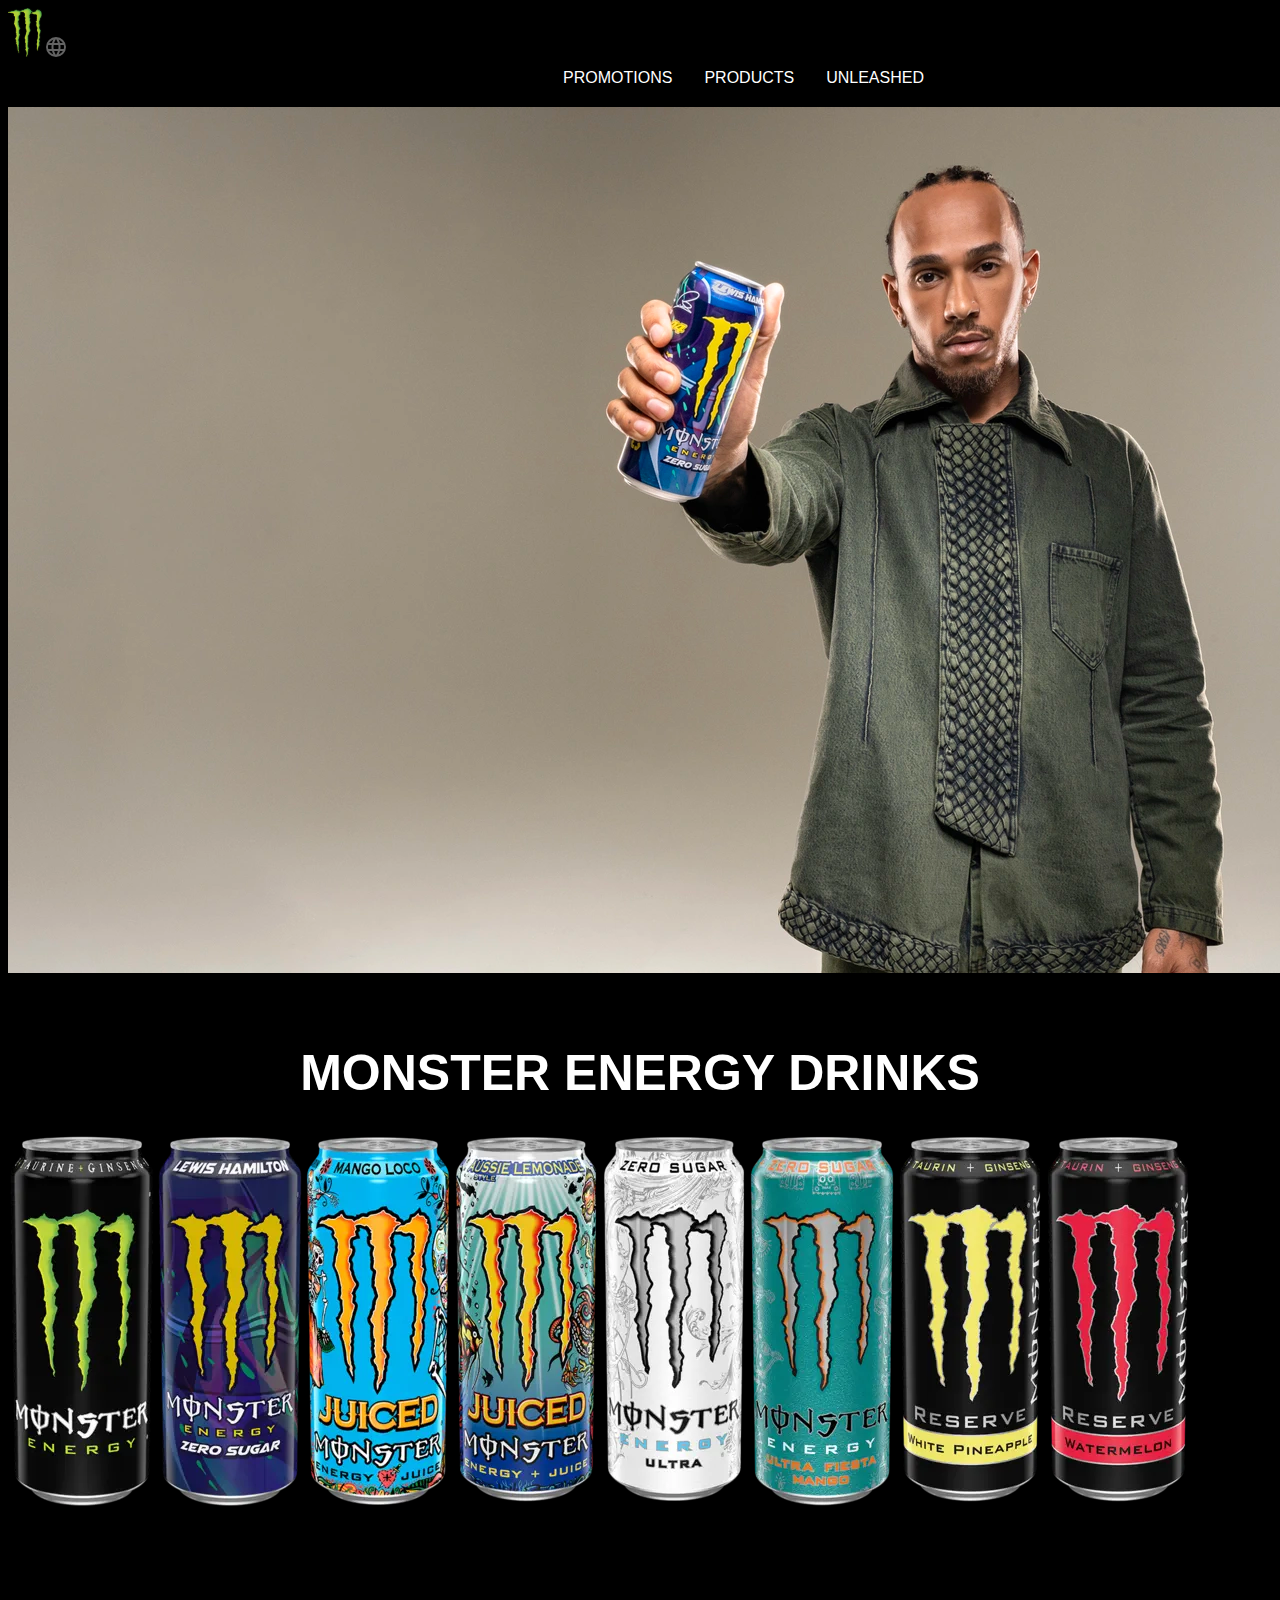
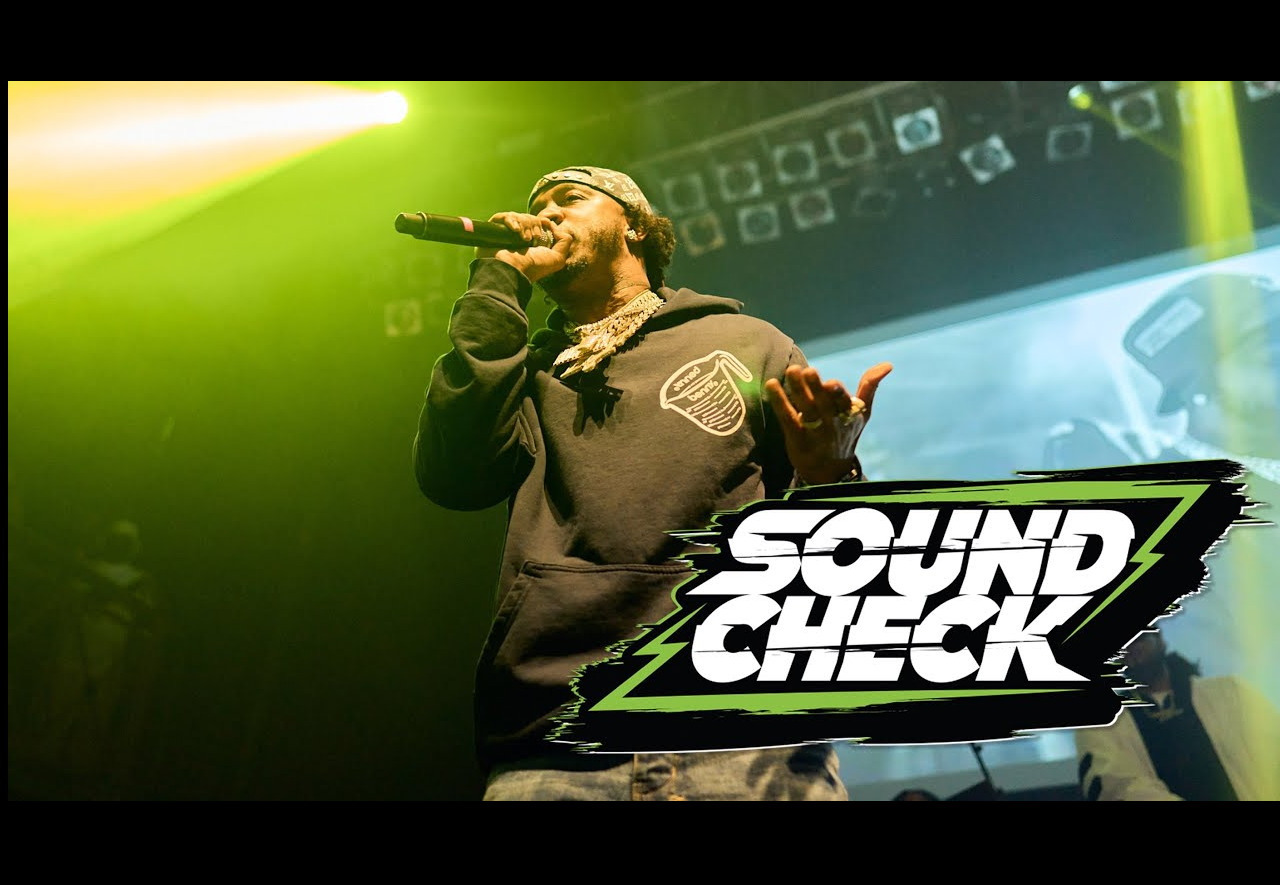
<file: index.html>
<!DOCTYPE html>
<html lang="en">

<head>
    <meta charset="UTF-8">
    <meta http-equiv="X-UA-Compatible" content="IE=edge">
    <meta name="viewport" content="width=device-width, initial-scale=1.0">
    <title>Clone MONSTER</title>
    <link rel="stylesheet" href="style.css">
</head>

<body>
    
        <a href="index.html"><img src="img/monsterLogo.svg" :></a>
        <img src="img/globe.svg">

    <ul>
        <li><a href="UNLEASHED.html" title="UNLEASHED">UNLEASHED</a></li>
        <li><a href="PRODUCTS.html" title="PRODUCTS">PRODUCTS</a></li>
        <li><a href="PROMOTIONS.html" title="PROMOTIONS">PROMOTIONS</a></li>
    </ul>

    <img src="img/lewis.webp">
        <p>lewis hamilton zero sugar</p>

    <h1 class="m1">MONSTER ENERGY DRINKS</h1>
     
        <!-- <img src="img_chania.jpg" alt="Flowers in Chania" width="460" height="345"> -->
        <div class="row">
            <img src="img/M1.webp" alt="monster o">
            <img src="img/M2.webp" alt="monster lewis">
            <img src="img/M3.webp" alt="monster mango">
            <img src="img/M4.webp" alt="monster aussie lemo">
            <img src="img/M5.webp" alt="monster ultra">
            <img src="img/M6.webp" alt="monster ultra fiesta">
            <img src="img/M7.webp" alt="monster pinapple">
            <img src="img/M8.webp" alt="monster watermelon">
        </div>
     
    

            <h2>All products</h2>
    <h1>TRENDING VIDEOS</h1>

    <h2>subscribe on youtube</h2>

    <img src="img/soundcheck.jpg">

    <h1>PROMOTIONS</h1>





</body>

</html>
</file>
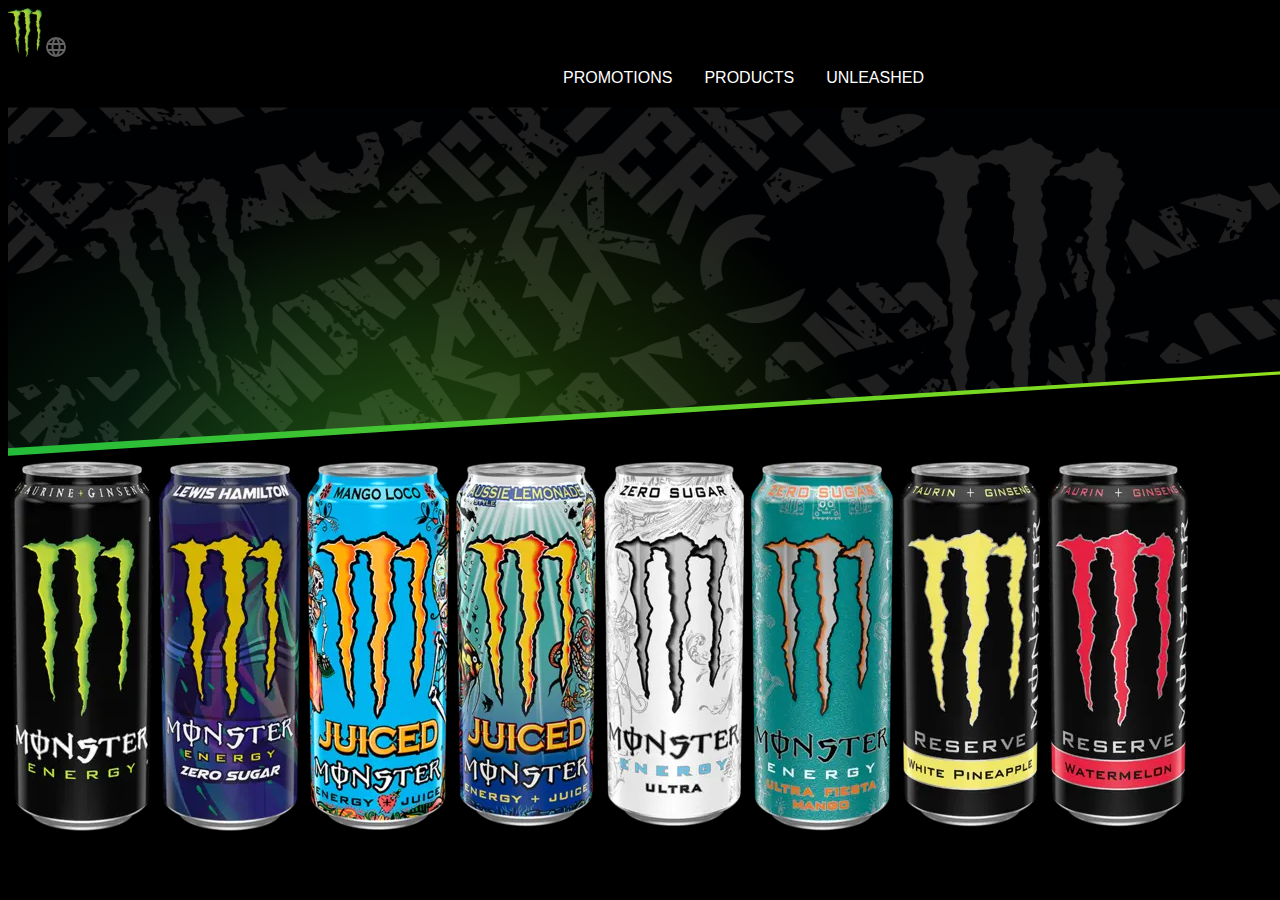
<file: PRODUCTS.html>
<!DOCTYPE html>
<html lang="en">
<head>
    <meta charset="UTF-8">
    <meta http-equiv="X-UA-Compatible" content="IE=edge">
    <meta name="viewport" content="width=device-width, initial-scale=1.0">
    <title>Document</title>
    <link rel="stylesheet" href="style.css">
</head>
<body>
    <a href="index.html"><img src="img/monsterLogo.svg" :></a>
    <img src="img/globe.svg">
    <ul>
        <li><a href="UNLEASHED.html" title="UNLEASHED">UNLEASHED</a></li>
        <li><a href="PRODUCTS.html" title="PRODUCTS">PRODUCTS</a></li>
        <li><a href="PROMOTIONS.html" title="PROMOTIONS">PROMOTIONS</a></li>
    </ul>

     <img src="img/promo.webp">
     <div class="row">
        <img src="img/M1.webp" alt="monster o">
        <img src="img/M2.webp" alt="monster lewis">
        <img src="img/M3.webp" alt="monster mango">
        <img src="img/M4.webp" alt="monster aussie lemo">
        <img src="img/M5.webp" alt="monster ultra">
        <img src="img/M6.webp" alt="monster ultra fiesta">
        <img src="img/M7.webp" alt="monster pinapple">
        <img src="img/M8.webp" alt="monster watermelon">
    </div>
    
</body>
</html>
</file>
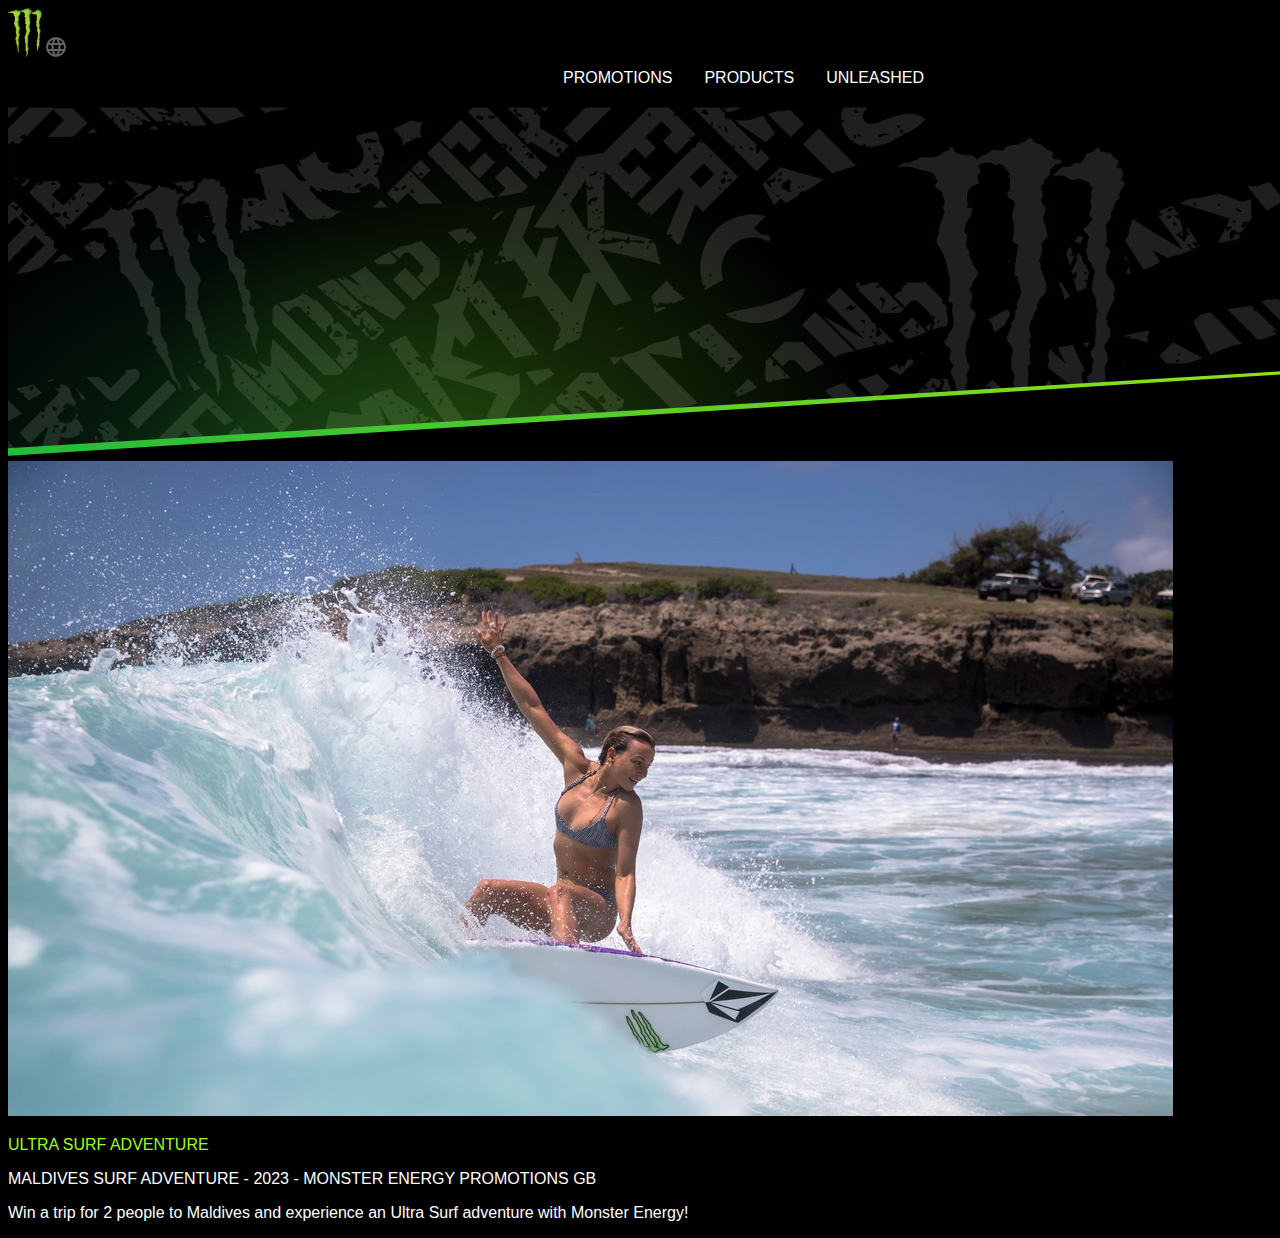
<file: PROMOTIONS.html>
<!DOCTYPE html>
<html lang="en">
<head>
    <meta charset="UTF-8">
    <meta http-equiv="X-UA-Compatible" content="IE=edge">
    <meta name="viewport" content="width=device-width, initial-scale=1.0">
    <title>Document</title>
    <link rel="stylesheet" href="style.css">          
</head>

<body>
    <a href="index.html"><img src="img/monsterLogo.svg" :></a>
    <img src="img/globe.svg">

        <ul>
            <li><a href="UNLEASHED.html" title="UNLEASHED">UNLEASHED</a></li>
            <li><a href="PRODUCTS.html" title="PRODUCTS">PRODUCTS</a></li>
            <li><a href="PROMOTIONS.html" title="PROMOTIONS">PROMOTIONS</a></li>
        </ul>
                
                <img src="img/promo.webp">
                
                
                <img src="img/girlsurf.webp" alt="girl surfing">
                    <div class="textcontainer">                    
                     <p style="color:rgb(150, 255, 30);">ULTRA SURF ADVENTURE</p>
                     <p style="color: white;">MALDIVES SURF ADVENTURE - 2023 - MONSTER ENERGY PROMOTIONS GB</p>
                     <p style="color:white;">Win a trip for 2 people to Maldives and experience an Ultra Surf adventure with Monster Energy!</p>
                    </div>
</body>
</html>
</file>
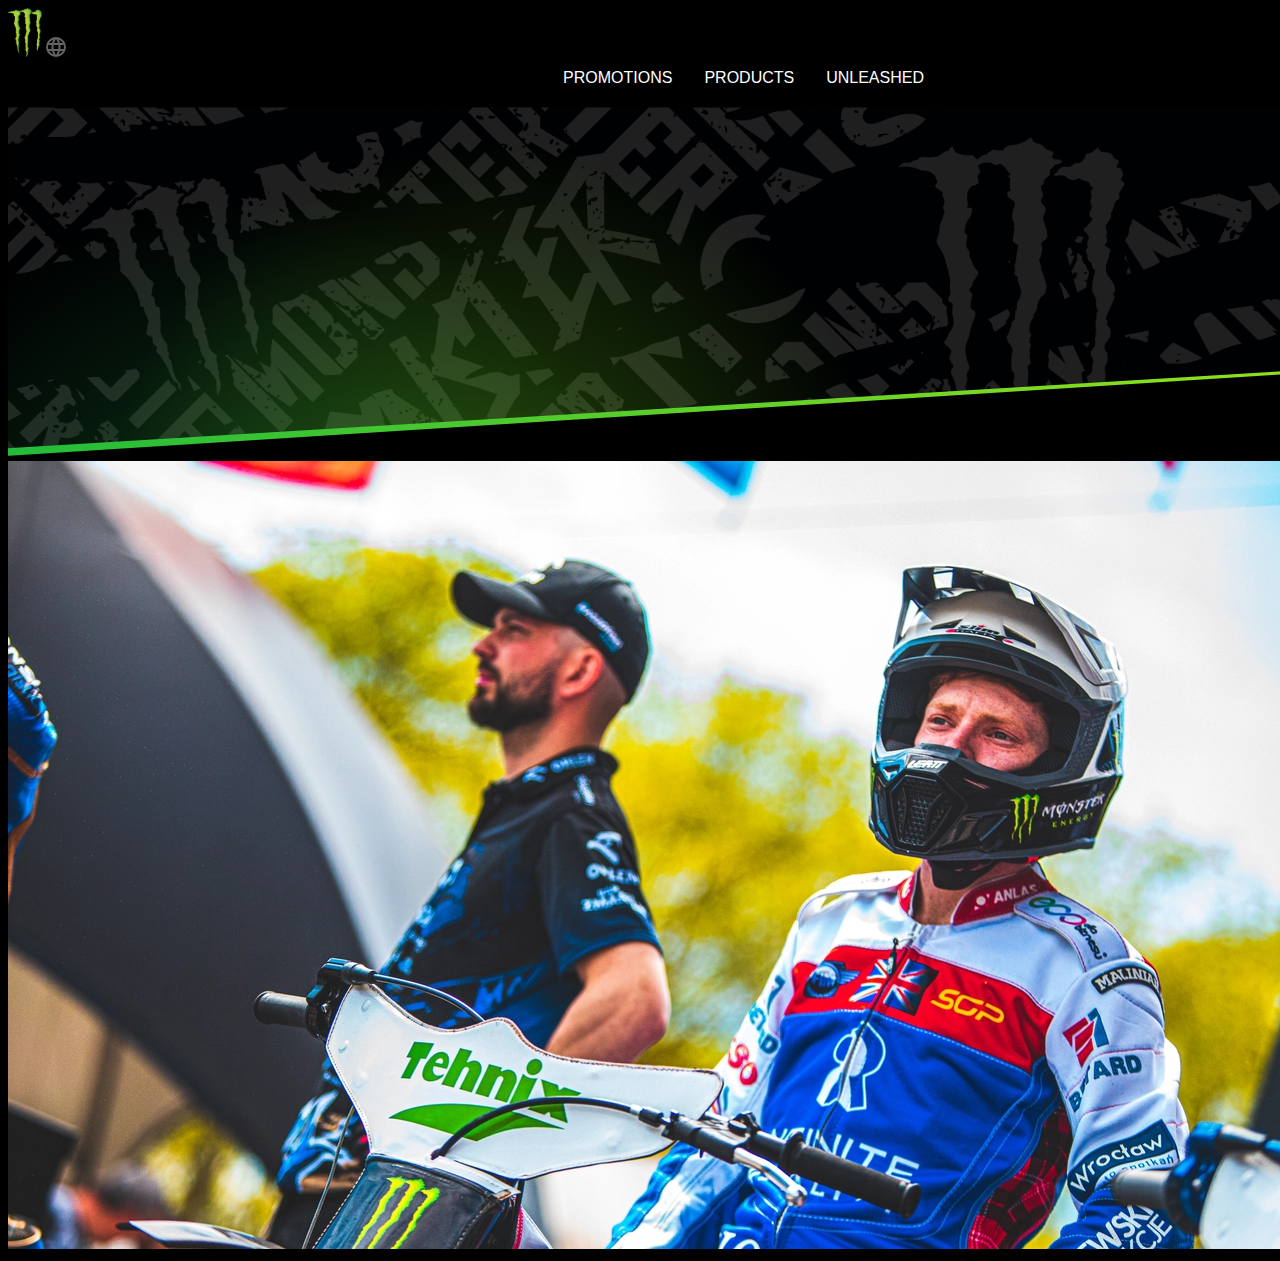
<file: UNLEASHED.html>
<!DOCTYPE html>
<html lang="en">
<head>
    <meta charset="UTF-8">
    <meta http-equiv="X-UA-Compatible" content="IE=edge">
    <meta name="viewport" content="width=device-width, initial-scale=1.0">
    <title>UNLEASHED</title>
    <link rel="stylesheet" href="style.css">
</head>
<body>
    <a href="index.html"><img src="img/monsterLogo.svg" :></a>
    <img src="img/globe.svg">
    <ul>
        <li><a href="UNLEASHED.html" title="UNLEASHED">UNLEASHED</a></li>
        <li><a href="PRODUCTS.html" title="PRODUCTS">PRODUCTS</a></li>
        <li><a href="PROMOTIONS.html" title="PROMOTIONS">PROMOTIONS</a></li>
    </ul>

    <img src="img/promo.webp">

    <img src="img/ladonbike-girls.webp" alt="lad on motorbike">
    
</body>
</html>
</file>
<file: style.css>
body{
    background-color: black;
    font-family: "Teko SemiBold",sans-serif;
}

.m1 {
    font-size: 50px;
    text-align: center;
    color: white;
}

.center {
    width: 50%;
    margin: auto;
}
li {
    float:right;
}
ul {
    list-style-type: none;
    margin: auto;
    padding: 0;
    width: 600px;
    background-color: #f1f1f1;
}


  
  /* Clear floats after image containers */
.row {
    display: flex;
}
  .container {
    position: relative;
    text-align: center;
    color: white;
  }
li a {
    display: block;
    color: white;
    background-color: black;
    padding: 8px 16px;
    text-decoration: none;
    min-height:30px
}
/* to place a hover effect add a rule here */
li a:hover {
    background-color: #555;
    color: white;
}

.active {
    background-color: #04AA6D;
    color: white;
}
</file>
